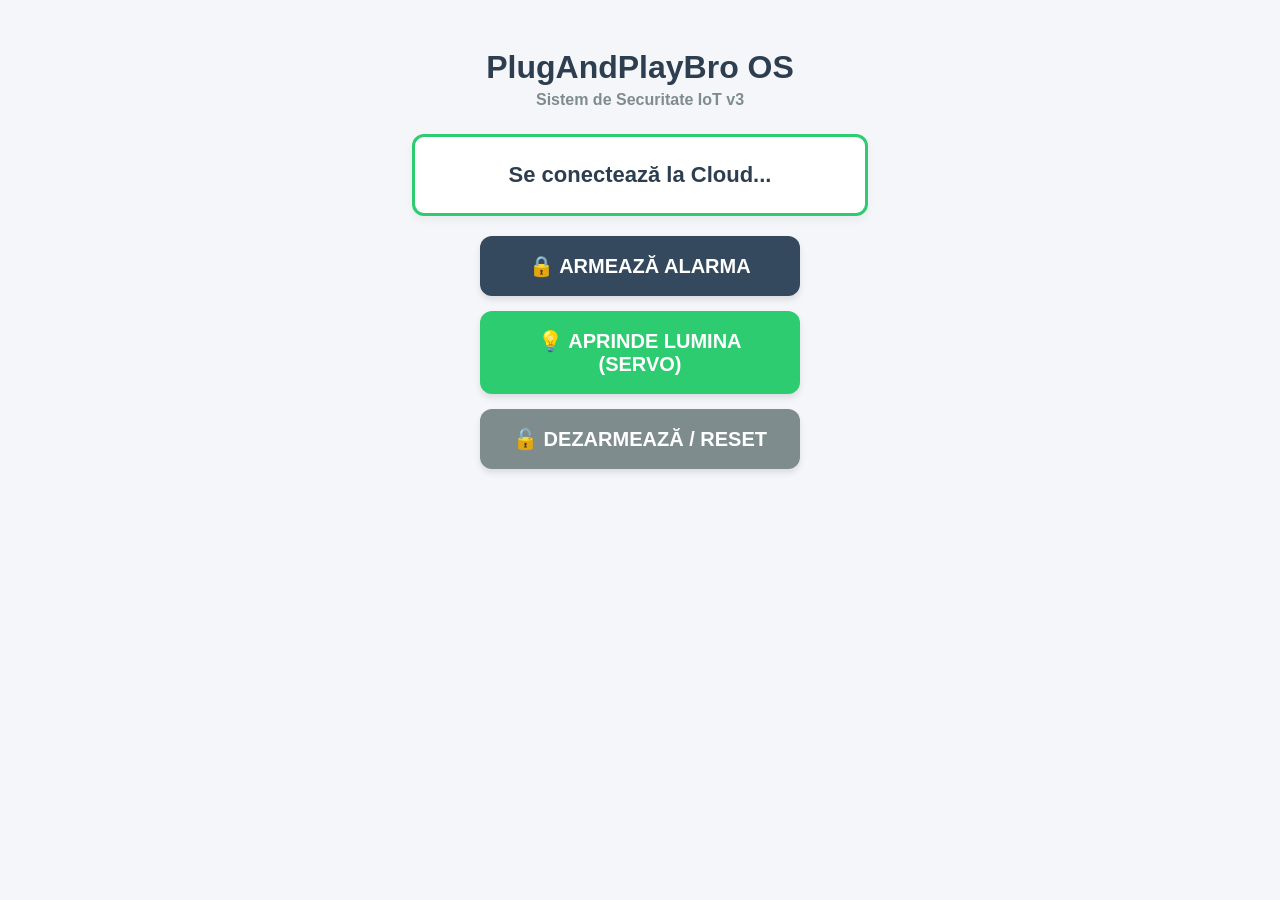
<file: index.html>
<!DOCTYPE html>
<html>
<head>
  <meta charset="UTF-8">
  <title>PlugAndPlayBro Cloud IoT</title>
  <meta name="viewport" content="width=device-width, initial-scale=1">
  <style>
    body { text-align: center; font-family: Arial, sans-serif; transition: background 0.5s; padding: 20px; color: #2c3e50; background-color: #f5f6fa; }
    h1 { margin-bottom: 5px; }
    h4 { color: #7f8c8d; margin-top: 0; margin-bottom: 25px; }
    .btn { display: block; width: 85%; max-width: 320px; margin: 15px auto; padding: 18px; font-size: 20px; color: white; border-radius: 12px; border: none; cursor: pointer; font-weight: bold; box-shadow: 0 4px 6px rgba(0,0,0,0.1); transition: transform 0.1s; }
    .btn:active { transform: scale(0.97); }
    .status-box { padding: 25px; margin: 20px auto; border: 3px solid #2ecc71; border-radius: 12px; max-width: 400px; font-size: 22px; font-weight: bold; background: white; box-shadow: 0 4px 8px rgba(0,0,0,0.05); }
  </style>
</head>
<body>

  <h1>PlugAndPlayBro OS</h1>
  <h4>Sistem de Securitate IoT v3</h4>
  
  <!-- Caseta de stare conectată prin satelit la ThingSpeak -->
  <div id="statusBox" class="status-box">Se conectează la Cloud...</div>

  <!-- BUTOANELE GLOBALE (Trimit comenzi de pe orice net) -->
  <button onclick="trimiteComandaCloud(2)" class="btn" style="background-color: #34495e;">🔒 ARMEAZĂ ALARMA</button>
  <button onclick="trimiteComandaCloud(3)" class="btn" style="background-color: #2ecc71;">💡 APRINDE LUMINA (SERVO)</button>
  <button onclick="trimiteComandaCloud(0)" class="btn" style="background-color: #7f8c8d;">🔓 DEZARMEAZĂ / RESET</button>

  <script>
    // ===================================================
    // COPIAZĂ ȘI PUNE AICI DATELE TALE EXACT DIN THINGSPEAK:
    const CHANNEL_ID = "PUNE_AICI_CIFRELE_CHANNEL_ID"; 
    const WRITE_API_KEY = "PUNE_AICI_WRITE_API_KEY_VERDE"; 
    const READ_API_KEY = "PUNE_AICI_READ_API_KEY_NEAGRA"; 
    // ===================================================

    // Trimite numărul stării direct în baza de date ThingSpeak
    function trimiteComandaCloud(valoare) {
      const url = `https://thingspeak.com{WRITE_API_KEY}&field1=${valoare}`;
      fetch(url)
        .then(response => {
          console.log("Comandă trimisă: " + valoare);
        })
        .catch(err => alert("Eroare de rețea: " + err));
    }

    // Verifică starea din 3 în 3 secunde pentru a actualiza ecranul telefonului
    function verificaSistemCloud() {
      const url = `https://thingspeak.com{CHANNEL_ID}/fields/1/last.json?api_key=${READ_API_KEY}`;
      
      fetch(url)
        .then(res => res.json())
        .then(data => {
          const stare = parseInt(data.field1);
          const statusBox = document.getElementById("statusBox");
          
          if (stare === 1) {
            document.body.style.backgroundColor = "#c0392b"; // Alertă Intrus (Roșu)
            document.body.style.color = "white";
            statusBox.innerHTML = "🚨 INTRUS DETECTAT ÎN CAMERĂ!";
            statusBox.style.borderColor = "white";
            statusBox.style.color = "#c0392b";
          } else if (stare === 2) {
            document.body.style.backgroundColor = "#f39c12"; // Mod Pază (Portocaliu)
            document.body.style.color = "white";
            statusBox.innerHTML = "🔒 Alarma este ACTIVĂ (Pază)";
            statusBox.style.borderColor = "white";
            statusBox.style.color = "#f39c12";
          } else if (stare === 3) {
            document.body.style.backgroundColor = "#2ecc71"; // Motor în funcțiune (Verde)
            document.body.style.color = "white";
            statusBox.innerHTML = "💡 Lumina este APRINSĂ (Servo)";
            statusBox.style.borderColor = "white";
            statusBox.style.color = "#2ecc71";
          } else {
            document.body.style.backgroundColor = "#f5f6fa"; // Mod dezarmat normal
            document.body.style.color = "#2c3e50";
            statusBox.innerHTML = "✅ Alarma este OPRITĂ (Sigur)";
            statusBox.style.borderColor = "#2ecc71";
            statusBox.style.color = "#2ecc71";
          }
        })
        .catch(err => console.log("Se așteaptă date..."));
    }

    setInterval(verificaSistemCloud, 3000);
    verificaSistemCloud();
  </script>
</body>
</html>
</file>
